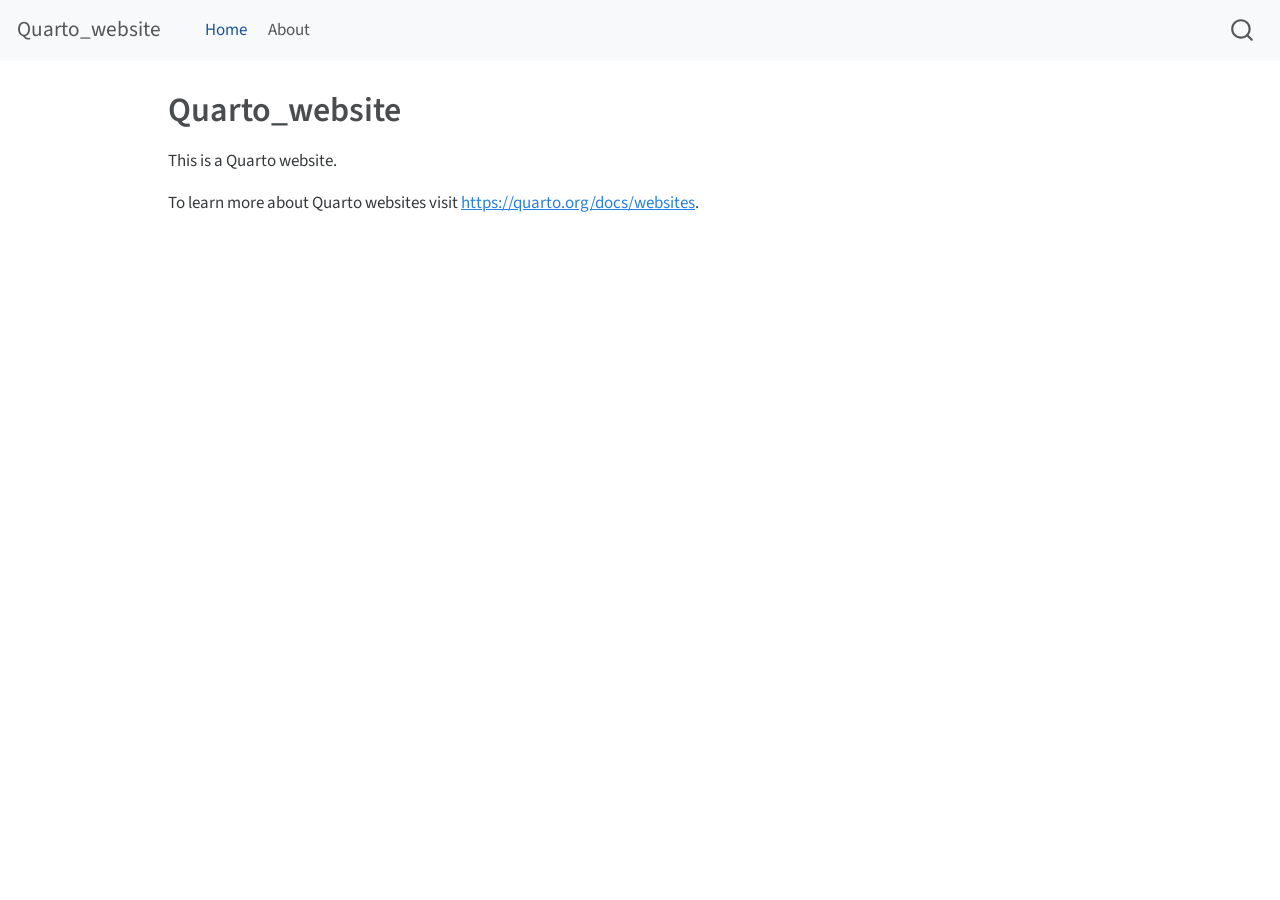
<file: _site/index.html>
<!DOCTYPE html>
<html xmlns="http://www.w3.org/1999/xhtml" lang="en" xml:lang="en"><head>

<meta charset="utf-8">
<meta name="generator" content="quarto-1.3.450">

<meta name="viewport" content="width=device-width, initial-scale=1.0, user-scalable=yes">


<title>Quarto_website</title>
<style>
code{white-space: pre-wrap;}
span.smallcaps{font-variant: small-caps;}
div.columns{display: flex; gap: min(4vw, 1.5em);}
div.column{flex: auto; overflow-x: auto;}
div.hanging-indent{margin-left: 1.5em; text-indent: -1.5em;}
ul.task-list{list-style: none;}
ul.task-list li input[type="checkbox"] {
  width: 0.8em;
  margin: 0 0.8em 0.2em -1em; /* quarto-specific, see https://github.com/quarto-dev/quarto-cli/issues/4556 */ 
  vertical-align: middle;
}
</style>


<script src="site_libs/quarto-nav/quarto-nav.js"></script>
<script src="site_libs/quarto-nav/headroom.min.js"></script>
<script src="site_libs/clipboard/clipboard.min.js"></script>
<script src="site_libs/quarto-search/autocomplete.umd.js"></script>
<script src="site_libs/quarto-search/fuse.min.js"></script>
<script src="site_libs/quarto-search/quarto-search.js"></script>
<meta name="quarto:offset" content="./">
<script src="site_libs/quarto-html/quarto.js"></script>
<script src="site_libs/quarto-html/popper.min.js"></script>
<script src="site_libs/quarto-html/tippy.umd.min.js"></script>
<script src="site_libs/quarto-html/anchor.min.js"></script>
<link href="site_libs/quarto-html/tippy.css" rel="stylesheet">
<link href="site_libs/quarto-html/quarto-syntax-highlighting.css" rel="stylesheet" id="quarto-text-highlighting-styles">
<script src="site_libs/bootstrap/bootstrap.min.js"></script>
<link href="site_libs/bootstrap/bootstrap-icons.css" rel="stylesheet">
<link href="site_libs/bootstrap/bootstrap.min.css" rel="stylesheet" id="quarto-bootstrap" data-mode="light">
<script id="quarto-search-options" type="application/json">{
  "location": "navbar",
  "copy-button": false,
  "collapse-after": 3,
  "panel-placement": "end",
  "type": "overlay",
  "limit": 20,
  "language": {
    "search-no-results-text": "No results",
    "search-matching-documents-text": "matching documents",
    "search-copy-link-title": "Copy link to search",
    "search-hide-matches-text": "Hide additional matches",
    "search-more-match-text": "more match in this document",
    "search-more-matches-text": "more matches in this document",
    "search-clear-button-title": "Clear",
    "search-detached-cancel-button-title": "Cancel",
    "search-submit-button-title": "Submit",
    "search-label": "Search"
  }
}</script>


<link rel="stylesheet" href="styles.css">
</head>

<body class="nav-fixed">

<div id="quarto-search-results"></div>
  <header id="quarto-header" class="headroom fixed-top">
    <nav class="navbar navbar-expand-lg navbar-dark ">
      <div class="navbar-container container-fluid">
      <div class="navbar-brand-container">
    <a class="navbar-brand" href="./index.html">
    <span class="navbar-title">Quarto_website</span>
    </a>
  </div>
            <div id="quarto-search" class="" title="Search"></div>
          <button class="navbar-toggler" type="button" data-bs-toggle="collapse" data-bs-target="#navbarCollapse" aria-controls="navbarCollapse" aria-expanded="false" aria-label="Toggle navigation" onclick="if (window.quartoToggleHeadroom) { window.quartoToggleHeadroom(); }">
  <span class="navbar-toggler-icon"></span>
</button>
          <div class="collapse navbar-collapse" id="navbarCollapse">
            <ul class="navbar-nav navbar-nav-scroll me-auto">
  <li class="nav-item">
    <a class="nav-link active" href="./index.html" rel="" target="" aria-current="page">
 <span class="menu-text">Home</span></a>
  </li>  
  <li class="nav-item">
    <a class="nav-link" href="./about.html" rel="" target="">
 <span class="menu-text">About</span></a>
  </li>  
</ul>
            <div class="quarto-navbar-tools ms-auto">
</div>
          </div> <!-- /navcollapse -->
      </div> <!-- /container-fluid -->
    </nav>
</header>
<!-- content -->
<div id="quarto-content" class="quarto-container page-columns page-rows-contents page-layout-article page-navbar">
<!-- sidebar -->
<!-- margin-sidebar -->
    <div id="quarto-margin-sidebar" class="sidebar margin-sidebar">
        
    </div>
<!-- main -->
<main class="content" id="quarto-document-content">

<header id="title-block-header" class="quarto-title-block default">
<div class="quarto-title">
<h1 class="title">Quarto_website</h1>
</div>



<div class="quarto-title-meta">

    
  
    
  </div>
  

</header>

<p>This is a Quarto website.</p>
<p>To learn more about Quarto websites visit <a href="https://quarto.org/docs/websites" class="uri">https://quarto.org/docs/websites</a>.</p>



</main> <!-- /main -->
<script id="quarto-html-after-body" type="application/javascript">
window.document.addEventListener("DOMContentLoaded", function (event) {
  const toggleBodyColorMode = (bsSheetEl) => {
    const mode = bsSheetEl.getAttribute("data-mode");
    const bodyEl = window.document.querySelector("body");
    if (mode === "dark") {
      bodyEl.classList.add("quarto-dark");
      bodyEl.classList.remove("quarto-light");
    } else {
      bodyEl.classList.add("quarto-light");
      bodyEl.classList.remove("quarto-dark");
    }
  }
  const toggleBodyColorPrimary = () => {
    const bsSheetEl = window.document.querySelector("link#quarto-bootstrap");
    if (bsSheetEl) {
      toggleBodyColorMode(bsSheetEl);
    }
  }
  toggleBodyColorPrimary();  
  const icon = "";
  const anchorJS = new window.AnchorJS();
  anchorJS.options = {
    placement: 'right',
    icon: icon
  };
  anchorJS.add('.anchored');
  const isCodeAnnotation = (el) => {
    for (const clz of el.classList) {
      if (clz.startsWith('code-annotation-')) {                     
        return true;
      }
    }
    return false;
  }
  const clipboard = new window.ClipboardJS('.code-copy-button', {
    text: function(trigger) {
      const codeEl = trigger.previousElementSibling.cloneNode(true);
      for (const childEl of codeEl.children) {
        if (isCodeAnnotation(childEl)) {
          childEl.remove();
        }
      }
      return codeEl.innerText;
    }
  });
  clipboard.on('success', function(e) {
    // button target
    const button = e.trigger;
    // don't keep focus
    button.blur();
    // flash "checked"
    button.classList.add('code-copy-button-checked');
    var currentTitle = button.getAttribute("title");
    button.setAttribute("title", "Copied!");
    let tooltip;
    if (window.bootstrap) {
      button.setAttribute("data-bs-toggle", "tooltip");
      button.setAttribute("data-bs-placement", "left");
      button.setAttribute("data-bs-title", "Copied!");
      tooltip = new bootstrap.Tooltip(button, 
        { trigger: "manual", 
          customClass: "code-copy-button-tooltip",
          offset: [0, -8]});
      tooltip.show();    
    }
    setTimeout(function() {
      if (tooltip) {
        tooltip.hide();
        button.removeAttribute("data-bs-title");
        button.removeAttribute("data-bs-toggle");
        button.removeAttribute("data-bs-placement");
      }
      button.setAttribute("title", currentTitle);
      button.classList.remove('code-copy-button-checked');
    }, 1000);
    // clear code selection
    e.clearSelection();
  });
  function tippyHover(el, contentFn) {
    const config = {
      allowHTML: true,
      content: contentFn,
      maxWidth: 500,
      delay: 100,
      arrow: false,
      appendTo: function(el) {
          return el.parentElement;
      },
      interactive: true,
      interactiveBorder: 10,
      theme: 'quarto',
      placement: 'bottom-start'
    };
    window.tippy(el, config); 
  }
  const noterefs = window.document.querySelectorAll('a[role="doc-noteref"]');
  for (var i=0; i<noterefs.length; i++) {
    const ref = noterefs[i];
    tippyHover(ref, function() {
      // use id or data attribute instead here
      let href = ref.getAttribute('data-footnote-href') || ref.getAttribute('href');
      try { href = new URL(href).hash; } catch {}
      const id = href.replace(/^#\/?/, "");
      const note = window.document.getElementById(id);
      return note.innerHTML;
    });
  }
      let selectedAnnoteEl;
      const selectorForAnnotation = ( cell, annotation) => {
        let cellAttr = 'data-code-cell="' + cell + '"';
        let lineAttr = 'data-code-annotation="' +  annotation + '"';
        const selector = 'span[' + cellAttr + '][' + lineAttr + ']';
        return selector;
      }
      const selectCodeLines = (annoteEl) => {
        const doc = window.document;
        const targetCell = annoteEl.getAttribute("data-target-cell");
        const targetAnnotation = annoteEl.getAttribute("data-target-annotation");
        const annoteSpan = window.document.querySelector(selectorForAnnotation(targetCell, targetAnnotation));
        const lines = annoteSpan.getAttribute("data-code-lines").split(",");
        const lineIds = lines.map((line) => {
          return targetCell + "-" + line;
        })
        let top = null;
        let height = null;
        let parent = null;
        if (lineIds.length > 0) {
            //compute the position of the single el (top and bottom and make a div)
            const el = window.document.getElementById(lineIds[0]);
            top = el.offsetTop;
            height = el.offsetHeight;
            parent = el.parentElement.parentElement;
          if (lineIds.length > 1) {
            const lastEl = window.document.getElementById(lineIds[lineIds.length - 1]);
            const bottom = lastEl.offsetTop + lastEl.offsetHeight;
            height = bottom - top;
          }
          if (top !== null && height !== null && parent !== null) {
            // cook up a div (if necessary) and position it 
            let div = window.document.getElementById("code-annotation-line-highlight");
            if (div === null) {
              div = window.document.createElement("div");
              div.setAttribute("id", "code-annotation-line-highlight");
              div.style.position = 'absolute';
              parent.appendChild(div);
            }
            div.style.top = top - 2 + "px";
            div.style.height = height + 4 + "px";
            let gutterDiv = window.document.getElementById("code-annotation-line-highlight-gutter");
            if (gutterDiv === null) {
              gutterDiv = window.document.createElement("div");
              gutterDiv.setAttribute("id", "code-annotation-line-highlight-gutter");
              gutterDiv.style.position = 'absolute';
              const codeCell = window.document.getElementById(targetCell);
              const gutter = codeCell.querySelector('.code-annotation-gutter');
              gutter.appendChild(gutterDiv);
            }
            gutterDiv.style.top = top - 2 + "px";
            gutterDiv.style.height = height + 4 + "px";
          }
          selectedAnnoteEl = annoteEl;
        }
      };
      const unselectCodeLines = () => {
        const elementsIds = ["code-annotation-line-highlight", "code-annotation-line-highlight-gutter"];
        elementsIds.forEach((elId) => {
          const div = window.document.getElementById(elId);
          if (div) {
            div.remove();
          }
        });
        selectedAnnoteEl = undefined;
      };
      // Attach click handler to the DT
      const annoteDls = window.document.querySelectorAll('dt[data-target-cell]');
      for (const annoteDlNode of annoteDls) {
        annoteDlNode.addEventListener('click', (event) => {
          const clickedEl = event.target;
          if (clickedEl !== selectedAnnoteEl) {
            unselectCodeLines();
            const activeEl = window.document.querySelector('dt[data-target-cell].code-annotation-active');
            if (activeEl) {
              activeEl.classList.remove('code-annotation-active');
            }
            selectCodeLines(clickedEl);
            clickedEl.classList.add('code-annotation-active');
          } else {
            // Unselect the line
            unselectCodeLines();
            clickedEl.classList.remove('code-annotation-active');
          }
        });
      }
  const findCites = (el) => {
    const parentEl = el.parentElement;
    if (parentEl) {
      const cites = parentEl.dataset.cites;
      if (cites) {
        return {
          el,
          cites: cites.split(' ')
        };
      } else {
        return findCites(el.parentElement)
      }
    } else {
      return undefined;
    }
  };
  var bibliorefs = window.document.querySelectorAll('a[role="doc-biblioref"]');
  for (var i=0; i<bibliorefs.length; i++) {
    const ref = bibliorefs[i];
    const citeInfo = findCites(ref);
    if (citeInfo) {
      tippyHover(citeInfo.el, function() {
        var popup = window.document.createElement('div');
        citeInfo.cites.forEach(function(cite) {
          var citeDiv = window.document.createElement('div');
          citeDiv.classList.add('hanging-indent');
          citeDiv.classList.add('csl-entry');
          var biblioDiv = window.document.getElementById('ref-' + cite);
          if (biblioDiv) {
            citeDiv.innerHTML = biblioDiv.innerHTML;
          }
          popup.appendChild(citeDiv);
        });
        return popup.innerHTML;
      });
    }
  }
});
</script>
</div> <!-- /content -->



</body></html>
</file>
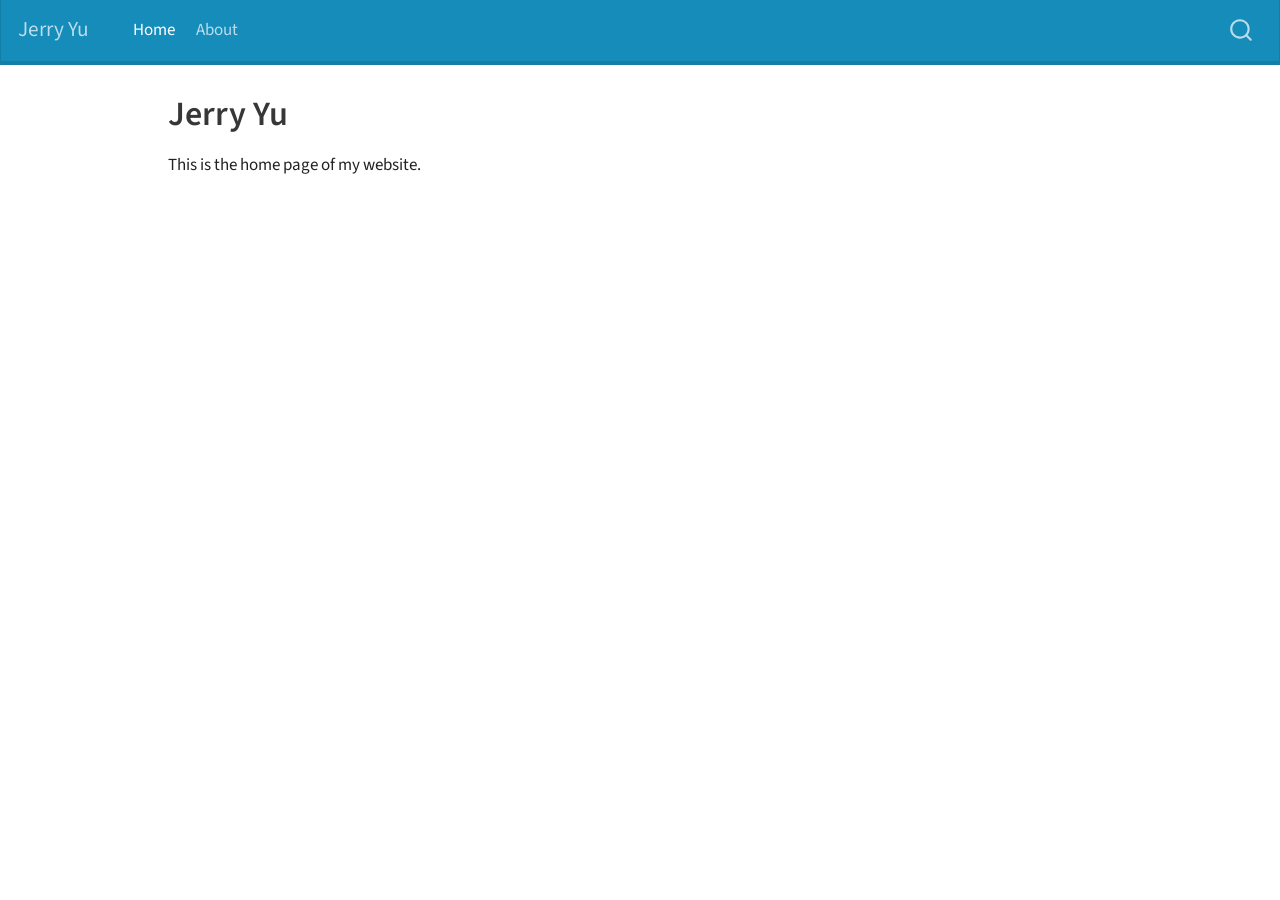
<file: docs/index.html>
<!DOCTYPE html>
<html xmlns="http://www.w3.org/1999/xhtml" lang="en" xml:lang="en"><head>

<meta charset="utf-8">
<meta name="generator" content="quarto-1.3.450">

<meta name="viewport" content="width=device-width, initial-scale=1.0, user-scalable=yes">


<title>Jerry Yu</title>
<style>
code{white-space: pre-wrap;}
span.smallcaps{font-variant: small-caps;}
div.columns{display: flex; gap: min(4vw, 1.5em);}
div.column{flex: auto; overflow-x: auto;}
div.hanging-indent{margin-left: 1.5em; text-indent: -1.5em;}
ul.task-list{list-style: none;}
ul.task-list li input[type="checkbox"] {
  width: 0.8em;
  margin: 0 0.8em 0.2em -1em; /* quarto-specific, see https://github.com/quarto-dev/quarto-cli/issues/4556 */ 
  vertical-align: middle;
}
</style>


<script src="site_libs/quarto-nav/quarto-nav.js"></script>
<script src="site_libs/quarto-nav/headroom.min.js"></script>
<script src="site_libs/clipboard/clipboard.min.js"></script>
<script src="site_libs/quarto-search/autocomplete.umd.js"></script>
<script src="site_libs/quarto-search/fuse.min.js"></script>
<script src="site_libs/quarto-search/quarto-search.js"></script>
<meta name="quarto:offset" content="./">
<script src="site_libs/quarto-html/quarto.js"></script>
<script src="site_libs/quarto-html/popper.min.js"></script>
<script src="site_libs/quarto-html/tippy.umd.min.js"></script>
<script src="site_libs/quarto-html/anchor.min.js"></script>
<link href="site_libs/quarto-html/tippy.css" rel="stylesheet">
<link href="site_libs/quarto-html/quarto-syntax-highlighting.css" rel="stylesheet" id="quarto-text-highlighting-styles">
<script src="site_libs/bootstrap/bootstrap.min.js"></script>
<link href="site_libs/bootstrap/bootstrap-icons.css" rel="stylesheet">
<link href="site_libs/bootstrap/bootstrap.min.css" rel="stylesheet" id="quarto-bootstrap" data-mode="light">
<script id="quarto-search-options" type="application/json">{
  "location": "navbar",
  "copy-button": false,
  "collapse-after": 3,
  "panel-placement": "end",
  "type": "overlay",
  "limit": 20,
  "language": {
    "search-no-results-text": "No results",
    "search-matching-documents-text": "matching documents",
    "search-copy-link-title": "Copy link to search",
    "search-hide-matches-text": "Hide additional matches",
    "search-more-match-text": "more match in this document",
    "search-more-matches-text": "more matches in this document",
    "search-clear-button-title": "Clear",
    "search-detached-cancel-button-title": "Cancel",
    "search-submit-button-title": "Submit",
    "search-label": "Search"
  }
}</script>


<link rel="stylesheet" href="styles.css">
</head>

<body class="nav-fixed">

<div id="quarto-search-results"></div>
  <header id="quarto-header" class="headroom fixed-top">
    <nav class="navbar navbar-expand-lg navbar-dark ">
      <div class="navbar-container container-fluid">
      <div class="navbar-brand-container">
    <a class="navbar-brand" href="./index.html">
    <span class="navbar-title">Jerry Yu</span>
    </a>
  </div>
            <div id="quarto-search" class="" title="Search"></div>
          <button class="navbar-toggler" type="button" data-bs-toggle="collapse" data-bs-target="#navbarCollapse" aria-controls="navbarCollapse" aria-expanded="false" aria-label="Toggle navigation" onclick="if (window.quartoToggleHeadroom) { window.quartoToggleHeadroom(); }">
  <span class="navbar-toggler-icon"></span>
</button>
          <div class="collapse navbar-collapse" id="navbarCollapse">
            <ul class="navbar-nav navbar-nav-scroll me-auto">
  <li class="nav-item">
    <a class="nav-link active" href="./index.html" rel="" target="" aria-current="page">
 <span class="menu-text">Home</span></a>
  </li>  
  <li class="nav-item">
    <a class="nav-link" href="./about.html" rel="" target="">
 <span class="menu-text">About</span></a>
  </li>  
</ul>
            <div class="quarto-navbar-tools ms-auto">
</div>
          </div> <!-- /navcollapse -->
      </div> <!-- /container-fluid -->
    </nav>
</header>
<!-- content -->
<div id="quarto-content" class="quarto-container page-columns page-rows-contents page-layout-article page-navbar">
<!-- sidebar -->
<!-- margin-sidebar -->
    <div id="quarto-margin-sidebar" class="sidebar margin-sidebar">
        
    </div>
<!-- main -->
<main class="content" id="quarto-document-content">

<header id="title-block-header" class="quarto-title-block default">
<div class="quarto-title">
<h1 class="title">Jerry Yu</h1>
</div>



<div class="quarto-title-meta">

    
  
    
  </div>
  

</header>

<p>This is the home page of my website.</p>



</main> <!-- /main -->
<script id="quarto-html-after-body" type="application/javascript">
window.document.addEventListener("DOMContentLoaded", function (event) {
  const toggleBodyColorMode = (bsSheetEl) => {
    const mode = bsSheetEl.getAttribute("data-mode");
    const bodyEl = window.document.querySelector("body");
    if (mode === "dark") {
      bodyEl.classList.add("quarto-dark");
      bodyEl.classList.remove("quarto-light");
    } else {
      bodyEl.classList.add("quarto-light");
      bodyEl.classList.remove("quarto-dark");
    }
  }
  const toggleBodyColorPrimary = () => {
    const bsSheetEl = window.document.querySelector("link#quarto-bootstrap");
    if (bsSheetEl) {
      toggleBodyColorMode(bsSheetEl);
    }
  }
  toggleBodyColorPrimary();  
  const icon = "";
  const anchorJS = new window.AnchorJS();
  anchorJS.options = {
    placement: 'right',
    icon: icon
  };
  anchorJS.add('.anchored');
  const isCodeAnnotation = (el) => {
    for (const clz of el.classList) {
      if (clz.startsWith('code-annotation-')) {                     
        return true;
      }
    }
    return false;
  }
  const clipboard = new window.ClipboardJS('.code-copy-button', {
    text: function(trigger) {
      const codeEl = trigger.previousElementSibling.cloneNode(true);
      for (const childEl of codeEl.children) {
        if (isCodeAnnotation(childEl)) {
          childEl.remove();
        }
      }
      return codeEl.innerText;
    }
  });
  clipboard.on('success', function(e) {
    // button target
    const button = e.trigger;
    // don't keep focus
    button.blur();
    // flash "checked"
    button.classList.add('code-copy-button-checked');
    var currentTitle = button.getAttribute("title");
    button.setAttribute("title", "Copied!");
    let tooltip;
    if (window.bootstrap) {
      button.setAttribute("data-bs-toggle", "tooltip");
      button.setAttribute("data-bs-placement", "left");
      button.setAttribute("data-bs-title", "Copied!");
      tooltip = new bootstrap.Tooltip(button, 
        { trigger: "manual", 
          customClass: "code-copy-button-tooltip",
          offset: [0, -8]});
      tooltip.show();    
    }
    setTimeout(function() {
      if (tooltip) {
        tooltip.hide();
        button.removeAttribute("data-bs-title");
        button.removeAttribute("data-bs-toggle");
        button.removeAttribute("data-bs-placement");
      }
      button.setAttribute("title", currentTitle);
      button.classList.remove('code-copy-button-checked');
    }, 1000);
    // clear code selection
    e.clearSelection();
  });
  function tippyHover(el, contentFn) {
    const config = {
      allowHTML: true,
      content: contentFn,
      maxWidth: 500,
      delay: 100,
      arrow: false,
      appendTo: function(el) {
          return el.parentElement;
      },
      interactive: true,
      interactiveBorder: 10,
      theme: 'quarto',
      placement: 'bottom-start'
    };
    window.tippy(el, config); 
  }
  const noterefs = window.document.querySelectorAll('a[role="doc-noteref"]');
  for (var i=0; i<noterefs.length; i++) {
    const ref = noterefs[i];
    tippyHover(ref, function() {
      // use id or data attribute instead here
      let href = ref.getAttribute('data-footnote-href') || ref.getAttribute('href');
      try { href = new URL(href).hash; } catch {}
      const id = href.replace(/^#\/?/, "");
      const note = window.document.getElementById(id);
      return note.innerHTML;
    });
  }
      let selectedAnnoteEl;
      const selectorForAnnotation = ( cell, annotation) => {
        let cellAttr = 'data-code-cell="' + cell + '"';
        let lineAttr = 'data-code-annotation="' +  annotation + '"';
        const selector = 'span[' + cellAttr + '][' + lineAttr + ']';
        return selector;
      }
      const selectCodeLines = (annoteEl) => {
        const doc = window.document;
        const targetCell = annoteEl.getAttribute("data-target-cell");
        const targetAnnotation = annoteEl.getAttribute("data-target-annotation");
        const annoteSpan = window.document.querySelector(selectorForAnnotation(targetCell, targetAnnotation));
        const lines = annoteSpan.getAttribute("data-code-lines").split(",");
        const lineIds = lines.map((line) => {
          return targetCell + "-" + line;
        })
        let top = null;
        let height = null;
        let parent = null;
        if (lineIds.length > 0) {
            //compute the position of the single el (top and bottom and make a div)
            const el = window.document.getElementById(lineIds[0]);
            top = el.offsetTop;
            height = el.offsetHeight;
            parent = el.parentElement.parentElement;
          if (lineIds.length > 1) {
            const lastEl = window.document.getElementById(lineIds[lineIds.length - 1]);
            const bottom = lastEl.offsetTop + lastEl.offsetHeight;
            height = bottom - top;
          }
          if (top !== null && height !== null && parent !== null) {
            // cook up a div (if necessary) and position it 
            let div = window.document.getElementById("code-annotation-line-highlight");
            if (div === null) {
              div = window.document.createElement("div");
              div.setAttribute("id", "code-annotation-line-highlight");
              div.style.position = 'absolute';
              parent.appendChild(div);
            }
            div.style.top = top - 2 + "px";
            div.style.height = height + 4 + "px";
            let gutterDiv = window.document.getElementById("code-annotation-line-highlight-gutter");
            if (gutterDiv === null) {
              gutterDiv = window.document.createElement("div");
              gutterDiv.setAttribute("id", "code-annotation-line-highlight-gutter");
              gutterDiv.style.position = 'absolute';
              const codeCell = window.document.getElementById(targetCell);
              const gutter = codeCell.querySelector('.code-annotation-gutter');
              gutter.appendChild(gutterDiv);
            }
            gutterDiv.style.top = top - 2 + "px";
            gutterDiv.style.height = height + 4 + "px";
          }
          selectedAnnoteEl = annoteEl;
        }
      };
      const unselectCodeLines = () => {
        const elementsIds = ["code-annotation-line-highlight", "code-annotation-line-highlight-gutter"];
        elementsIds.forEach((elId) => {
          const div = window.document.getElementById(elId);
          if (div) {
            div.remove();
          }
        });
        selectedAnnoteEl = undefined;
      };
      // Attach click handler to the DT
      const annoteDls = window.document.querySelectorAll('dt[data-target-cell]');
      for (const annoteDlNode of annoteDls) {
        annoteDlNode.addEventListener('click', (event) => {
          const clickedEl = event.target;
          if (clickedEl !== selectedAnnoteEl) {
            unselectCodeLines();
            const activeEl = window.document.querySelector('dt[data-target-cell].code-annotation-active');
            if (activeEl) {
              activeEl.classList.remove('code-annotation-active');
            }
            selectCodeLines(clickedEl);
            clickedEl.classList.add('code-annotation-active');
          } else {
            // Unselect the line
            unselectCodeLines();
            clickedEl.classList.remove('code-annotation-active');
          }
        });
      }
  const findCites = (el) => {
    const parentEl = el.parentElement;
    if (parentEl) {
      const cites = parentEl.dataset.cites;
      if (cites) {
        return {
          el,
          cites: cites.split(' ')
        };
      } else {
        return findCites(el.parentElement)
      }
    } else {
      return undefined;
    }
  };
  var bibliorefs = window.document.querySelectorAll('a[role="doc-biblioref"]');
  for (var i=0; i<bibliorefs.length; i++) {
    const ref = bibliorefs[i];
    const citeInfo = findCites(ref);
    if (citeInfo) {
      tippyHover(citeInfo.el, function() {
        var popup = window.document.createElement('div');
        citeInfo.cites.forEach(function(cite) {
          var citeDiv = window.document.createElement('div');
          citeDiv.classList.add('hanging-indent');
          citeDiv.classList.add('csl-entry');
          var biblioDiv = window.document.getElementById('ref-' + cite);
          if (biblioDiv) {
            citeDiv.innerHTML = biblioDiv.innerHTML;
          }
          popup.appendChild(citeDiv);
        });
        return popup.innerHTML;
      });
    }
  }
});
</script>
</div> <!-- /content -->



</body></html>
</file>
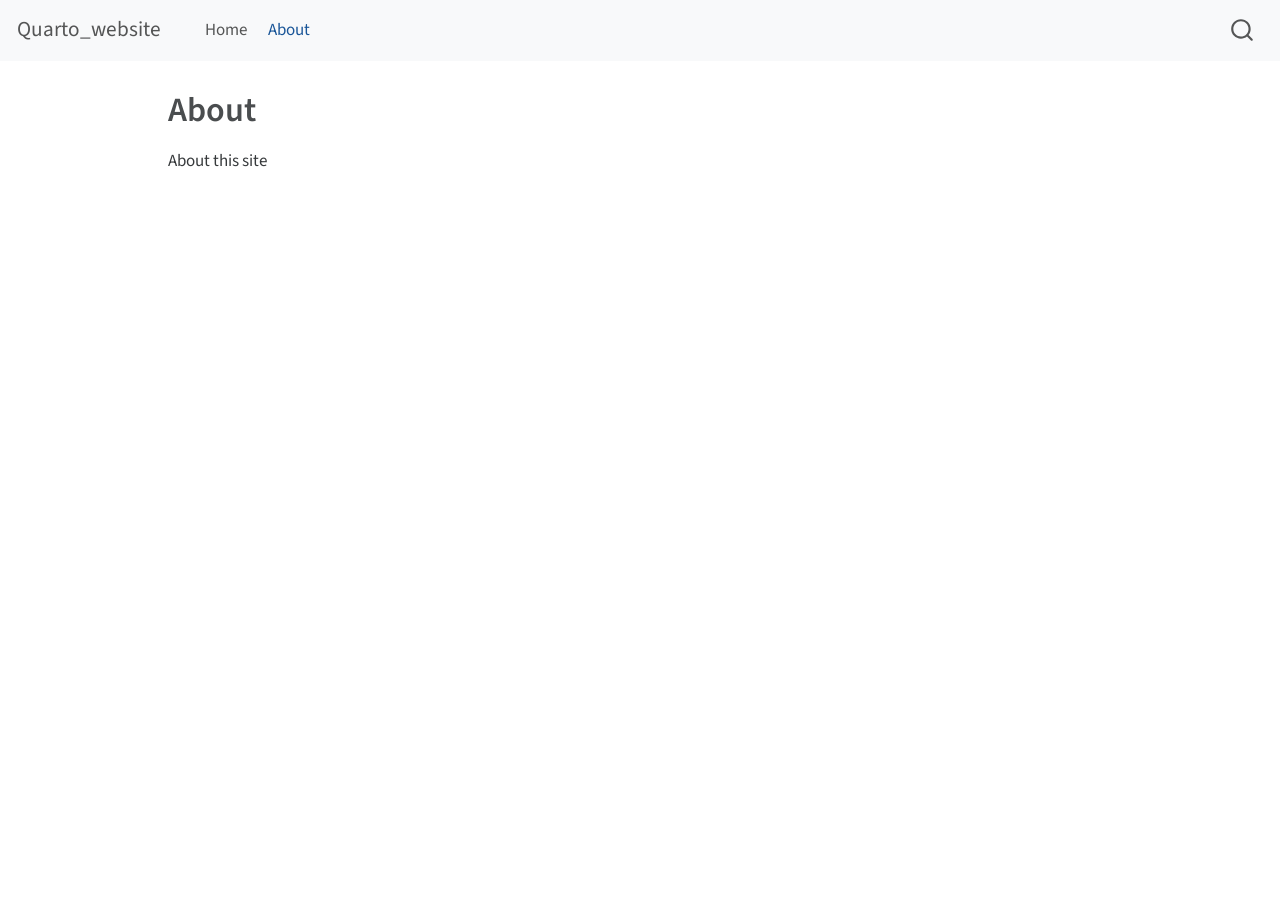
<file: _site/about.html>
<!DOCTYPE html>
<html xmlns="http://www.w3.org/1999/xhtml" lang="en" xml:lang="en"><head>

<meta charset="utf-8">
<meta name="generator" content="quarto-1.3.450">

<meta name="viewport" content="width=device-width, initial-scale=1.0, user-scalable=yes">


<title>Quarto_website - About</title>
<style>
code{white-space: pre-wrap;}
span.smallcaps{font-variant: small-caps;}
div.columns{display: flex; gap: min(4vw, 1.5em);}
div.column{flex: auto; overflow-x: auto;}
div.hanging-indent{margin-left: 1.5em; text-indent: -1.5em;}
ul.task-list{list-style: none;}
ul.task-list li input[type="checkbox"] {
  width: 0.8em;
  margin: 0 0.8em 0.2em -1em; /* quarto-specific, see https://github.com/quarto-dev/quarto-cli/issues/4556 */ 
  vertical-align: middle;
}
</style>


<script src="site_libs/quarto-nav/quarto-nav.js"></script>
<script src="site_libs/quarto-nav/headroom.min.js"></script>
<script src="site_libs/clipboard/clipboard.min.js"></script>
<script src="site_libs/quarto-search/autocomplete.umd.js"></script>
<script src="site_libs/quarto-search/fuse.min.js"></script>
<script src="site_libs/quarto-search/quarto-search.js"></script>
<meta name="quarto:offset" content="./">
<script src="site_libs/quarto-html/quarto.js"></script>
<script src="site_libs/quarto-html/popper.min.js"></script>
<script src="site_libs/quarto-html/tippy.umd.min.js"></script>
<script src="site_libs/quarto-html/anchor.min.js"></script>
<link href="site_libs/quarto-html/tippy.css" rel="stylesheet">
<link href="site_libs/quarto-html/quarto-syntax-highlighting.css" rel="stylesheet" id="quarto-text-highlighting-styles">
<script src="site_libs/bootstrap/bootstrap.min.js"></script>
<link href="site_libs/bootstrap/bootstrap-icons.css" rel="stylesheet">
<link href="site_libs/bootstrap/bootstrap.min.css" rel="stylesheet" id="quarto-bootstrap" data-mode="light">
<script id="quarto-search-options" type="application/json">{
  "location": "navbar",
  "copy-button": false,
  "collapse-after": 3,
  "panel-placement": "end",
  "type": "overlay",
  "limit": 20,
  "language": {
    "search-no-results-text": "No results",
    "search-matching-documents-text": "matching documents",
    "search-copy-link-title": "Copy link to search",
    "search-hide-matches-text": "Hide additional matches",
    "search-more-match-text": "more match in this document",
    "search-more-matches-text": "more matches in this document",
    "search-clear-button-title": "Clear",
    "search-detached-cancel-button-title": "Cancel",
    "search-submit-button-title": "Submit",
    "search-label": "Search"
  }
}</script>


<link rel="stylesheet" href="styles.css">
</head>

<body class="nav-fixed">

<div id="quarto-search-results"></div>
  <header id="quarto-header" class="headroom fixed-top">
    <nav class="navbar navbar-expand-lg navbar-dark ">
      <div class="navbar-container container-fluid">
      <div class="navbar-brand-container">
    <a class="navbar-brand" href="./index.html">
    <span class="navbar-title">Quarto_website</span>
    </a>
  </div>
            <div id="quarto-search" class="" title="Search"></div>
          <button class="navbar-toggler" type="button" data-bs-toggle="collapse" data-bs-target="#navbarCollapse" aria-controls="navbarCollapse" aria-expanded="false" aria-label="Toggle navigation" onclick="if (window.quartoToggleHeadroom) { window.quartoToggleHeadroom(); }">
  <span class="navbar-toggler-icon"></span>
</button>
          <div class="collapse navbar-collapse" id="navbarCollapse">
            <ul class="navbar-nav navbar-nav-scroll me-auto">
  <li class="nav-item">
    <a class="nav-link" href="./index.html" rel="" target="">
 <span class="menu-text">Home</span></a>
  </li>  
  <li class="nav-item">
    <a class="nav-link active" href="./about.html" rel="" target="" aria-current="page">
 <span class="menu-text">About</span></a>
  </li>  
</ul>
            <div class="quarto-navbar-tools ms-auto">
</div>
          </div> <!-- /navcollapse -->
      </div> <!-- /container-fluid -->
    </nav>
</header>
<!-- content -->
<div id="quarto-content" class="quarto-container page-columns page-rows-contents page-layout-article page-navbar">
<!-- sidebar -->
<!-- margin-sidebar -->
    <div id="quarto-margin-sidebar" class="sidebar margin-sidebar">
        
    </div>
<!-- main -->
<main class="content" id="quarto-document-content">

<header id="title-block-header" class="quarto-title-block default">
<div class="quarto-title">
<h1 class="title">About</h1>
</div>



<div class="quarto-title-meta">

    
  
    
  </div>
  

</header>

<p>About this site</p>



</main> <!-- /main -->
<script id="quarto-html-after-body" type="application/javascript">
window.document.addEventListener("DOMContentLoaded", function (event) {
  const toggleBodyColorMode = (bsSheetEl) => {
    const mode = bsSheetEl.getAttribute("data-mode");
    const bodyEl = window.document.querySelector("body");
    if (mode === "dark") {
      bodyEl.classList.add("quarto-dark");
      bodyEl.classList.remove("quarto-light");
    } else {
      bodyEl.classList.add("quarto-light");
      bodyEl.classList.remove("quarto-dark");
    }
  }
  const toggleBodyColorPrimary = () => {
    const bsSheetEl = window.document.querySelector("link#quarto-bootstrap");
    if (bsSheetEl) {
      toggleBodyColorMode(bsSheetEl);
    }
  }
  toggleBodyColorPrimary();  
  const icon = "";
  const anchorJS = new window.AnchorJS();
  anchorJS.options = {
    placement: 'right',
    icon: icon
  };
  anchorJS.add('.anchored');
  const isCodeAnnotation = (el) => {
    for (const clz of el.classList) {
      if (clz.startsWith('code-annotation-')) {                     
        return true;
      }
    }
    return false;
  }
  const clipboard = new window.ClipboardJS('.code-copy-button', {
    text: function(trigger) {
      const codeEl = trigger.previousElementSibling.cloneNode(true);
      for (const childEl of codeEl.children) {
        if (isCodeAnnotation(childEl)) {
          childEl.remove();
        }
      }
      return codeEl.innerText;
    }
  });
  clipboard.on('success', function(e) {
    // button target
    const button = e.trigger;
    // don't keep focus
    button.blur();
    // flash "checked"
    button.classList.add('code-copy-button-checked');
    var currentTitle = button.getAttribute("title");
    button.setAttribute("title", "Copied!");
    let tooltip;
    if (window.bootstrap) {
      button.setAttribute("data-bs-toggle", "tooltip");
      button.setAttribute("data-bs-placement", "left");
      button.setAttribute("data-bs-title", "Copied!");
      tooltip = new bootstrap.Tooltip(button, 
        { trigger: "manual", 
          customClass: "code-copy-button-tooltip",
          offset: [0, -8]});
      tooltip.show();    
    }
    setTimeout(function() {
      if (tooltip) {
        tooltip.hide();
        button.removeAttribute("data-bs-title");
        button.removeAttribute("data-bs-toggle");
        button.removeAttribute("data-bs-placement");
      }
      button.setAttribute("title", currentTitle);
      button.classList.remove('code-copy-button-checked');
    }, 1000);
    // clear code selection
    e.clearSelection();
  });
  function tippyHover(el, contentFn) {
    const config = {
      allowHTML: true,
      content: contentFn,
      maxWidth: 500,
      delay: 100,
      arrow: false,
      appendTo: function(el) {
          return el.parentElement;
      },
      interactive: true,
      interactiveBorder: 10,
      theme: 'quarto',
      placement: 'bottom-start'
    };
    window.tippy(el, config); 
  }
  const noterefs = window.document.querySelectorAll('a[role="doc-noteref"]');
  for (var i=0; i<noterefs.length; i++) {
    const ref = noterefs[i];
    tippyHover(ref, function() {
      // use id or data attribute instead here
      let href = ref.getAttribute('data-footnote-href') || ref.getAttribute('href');
      try { href = new URL(href).hash; } catch {}
      const id = href.replace(/^#\/?/, "");
      const note = window.document.getElementById(id);
      return note.innerHTML;
    });
  }
      let selectedAnnoteEl;
      const selectorForAnnotation = ( cell, annotation) => {
        let cellAttr = 'data-code-cell="' + cell + '"';
        let lineAttr = 'data-code-annotation="' +  annotation + '"';
        const selector = 'span[' + cellAttr + '][' + lineAttr + ']';
        return selector;
      }
      const selectCodeLines = (annoteEl) => {
        const doc = window.document;
        const targetCell = annoteEl.getAttribute("data-target-cell");
        const targetAnnotation = annoteEl.getAttribute("data-target-annotation");
        const annoteSpan = window.document.querySelector(selectorForAnnotation(targetCell, targetAnnotation));
        const lines = annoteSpan.getAttribute("data-code-lines").split(",");
        const lineIds = lines.map((line) => {
          return targetCell + "-" + line;
        })
        let top = null;
        let height = null;
        let parent = null;
        if (lineIds.length > 0) {
            //compute the position of the single el (top and bottom and make a div)
            const el = window.document.getElementById(lineIds[0]);
            top = el.offsetTop;
            height = el.offsetHeight;
            parent = el.parentElement.parentElement;
          if (lineIds.length > 1) {
            const lastEl = window.document.getElementById(lineIds[lineIds.length - 1]);
            const bottom = lastEl.offsetTop + lastEl.offsetHeight;
            height = bottom - top;
          }
          if (top !== null && height !== null && parent !== null) {
            // cook up a div (if necessary) and position it 
            let div = window.document.getElementById("code-annotation-line-highlight");
            if (div === null) {
              div = window.document.createElement("div");
              div.setAttribute("id", "code-annotation-line-highlight");
              div.style.position = 'absolute';
              parent.appendChild(div);
            }
            div.style.top = top - 2 + "px";
            div.style.height = height + 4 + "px";
            let gutterDiv = window.document.getElementById("code-annotation-line-highlight-gutter");
            if (gutterDiv === null) {
              gutterDiv = window.document.createElement("div");
              gutterDiv.setAttribute("id", "code-annotation-line-highlight-gutter");
              gutterDiv.style.position = 'absolute';
              const codeCell = window.document.getElementById(targetCell);
              const gutter = codeCell.querySelector('.code-annotation-gutter');
              gutter.appendChild(gutterDiv);
            }
            gutterDiv.style.top = top - 2 + "px";
            gutterDiv.style.height = height + 4 + "px";
          }
          selectedAnnoteEl = annoteEl;
        }
      };
      const unselectCodeLines = () => {
        const elementsIds = ["code-annotation-line-highlight", "code-annotation-line-highlight-gutter"];
        elementsIds.forEach((elId) => {
          const div = window.document.getElementById(elId);
          if (div) {
            div.remove();
          }
        });
        selectedAnnoteEl = undefined;
      };
      // Attach click handler to the DT
      const annoteDls = window.document.querySelectorAll('dt[data-target-cell]');
      for (const annoteDlNode of annoteDls) {
        annoteDlNode.addEventListener('click', (event) => {
          const clickedEl = event.target;
          if (clickedEl !== selectedAnnoteEl) {
            unselectCodeLines();
            const activeEl = window.document.querySelector('dt[data-target-cell].code-annotation-active');
            if (activeEl) {
              activeEl.classList.remove('code-annotation-active');
            }
            selectCodeLines(clickedEl);
            clickedEl.classList.add('code-annotation-active');
          } else {
            // Unselect the line
            unselectCodeLines();
            clickedEl.classList.remove('code-annotation-active');
          }
        });
      }
  const findCites = (el) => {
    const parentEl = el.parentElement;
    if (parentEl) {
      const cites = parentEl.dataset.cites;
      if (cites) {
        return {
          el,
          cites: cites.split(' ')
        };
      } else {
        return findCites(el.parentElement)
      }
    } else {
      return undefined;
    }
  };
  var bibliorefs = window.document.querySelectorAll('a[role="doc-biblioref"]');
  for (var i=0; i<bibliorefs.length; i++) {
    const ref = bibliorefs[i];
    const citeInfo = findCites(ref);
    if (citeInfo) {
      tippyHover(citeInfo.el, function() {
        var popup = window.document.createElement('div');
        citeInfo.cites.forEach(function(cite) {
          var citeDiv = window.document.createElement('div');
          citeDiv.classList.add('hanging-indent');
          citeDiv.classList.add('csl-entry');
          var biblioDiv = window.document.getElementById('ref-' + cite);
          if (biblioDiv) {
            citeDiv.innerHTML = biblioDiv.innerHTML;
          }
          popup.appendChild(citeDiv);
        });
        return popup.innerHTML;
      });
    }
  }
});
</script>
</div> <!-- /content -->



</body></html>
</file>
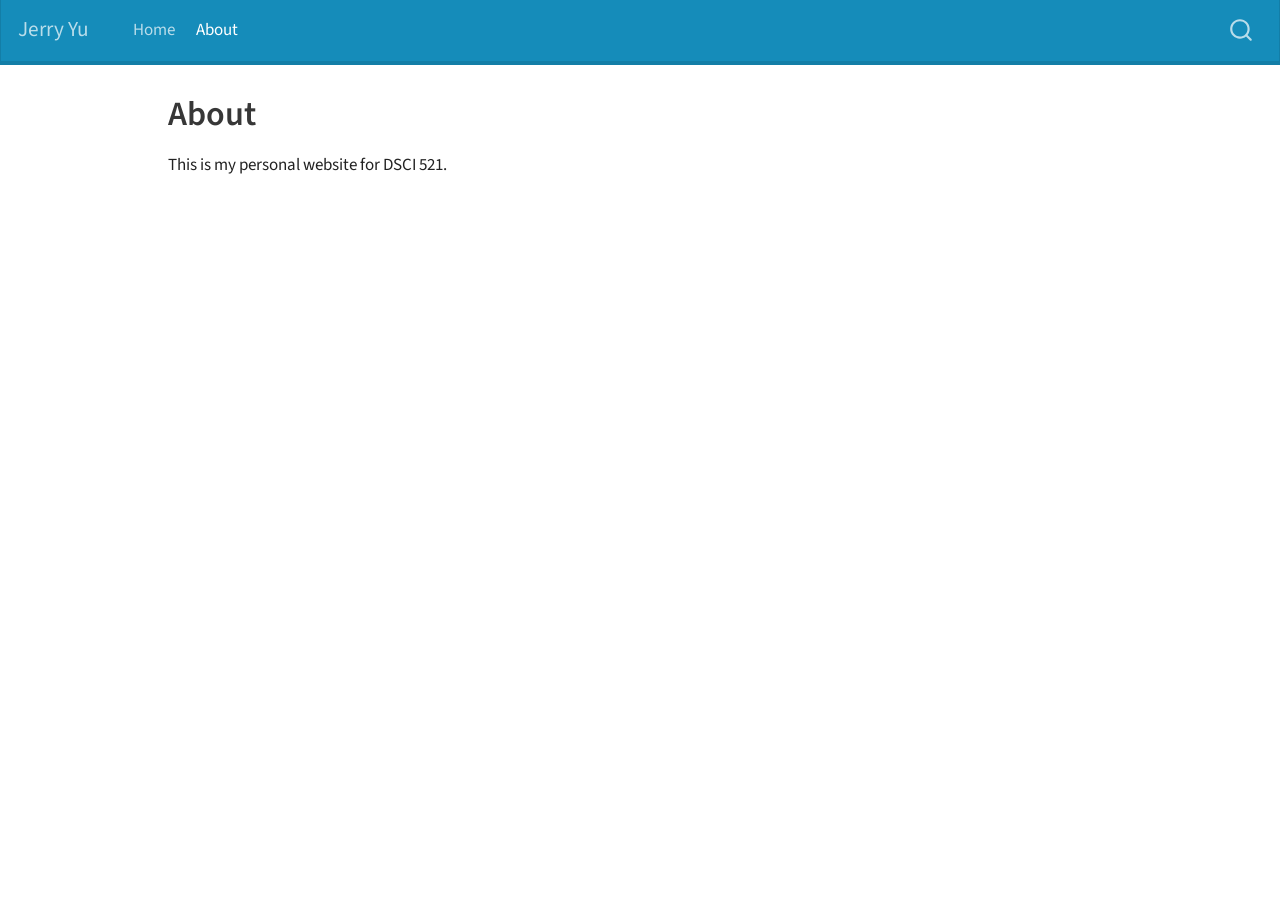
<file: docs/about.html>
<!DOCTYPE html>
<html xmlns="http://www.w3.org/1999/xhtml" lang="en" xml:lang="en"><head>

<meta charset="utf-8">
<meta name="generator" content="quarto-1.3.450">

<meta name="viewport" content="width=device-width, initial-scale=1.0, user-scalable=yes">


<title>Jerry Yu - About</title>
<style>
code{white-space: pre-wrap;}
span.smallcaps{font-variant: small-caps;}
div.columns{display: flex; gap: min(4vw, 1.5em);}
div.column{flex: auto; overflow-x: auto;}
div.hanging-indent{margin-left: 1.5em; text-indent: -1.5em;}
ul.task-list{list-style: none;}
ul.task-list li input[type="checkbox"] {
  width: 0.8em;
  margin: 0 0.8em 0.2em -1em; /* quarto-specific, see https://github.com/quarto-dev/quarto-cli/issues/4556 */ 
  vertical-align: middle;
}
</style>


<script src="site_libs/quarto-nav/quarto-nav.js"></script>
<script src="site_libs/quarto-nav/headroom.min.js"></script>
<script src="site_libs/clipboard/clipboard.min.js"></script>
<script src="site_libs/quarto-search/autocomplete.umd.js"></script>
<script src="site_libs/quarto-search/fuse.min.js"></script>
<script src="site_libs/quarto-search/quarto-search.js"></script>
<meta name="quarto:offset" content="./">
<script src="site_libs/quarto-html/quarto.js"></script>
<script src="site_libs/quarto-html/popper.min.js"></script>
<script src="site_libs/quarto-html/tippy.umd.min.js"></script>
<script src="site_libs/quarto-html/anchor.min.js"></script>
<link href="site_libs/quarto-html/tippy.css" rel="stylesheet">
<link href="site_libs/quarto-html/quarto-syntax-highlighting.css" rel="stylesheet" id="quarto-text-highlighting-styles">
<script src="site_libs/bootstrap/bootstrap.min.js"></script>
<link href="site_libs/bootstrap/bootstrap-icons.css" rel="stylesheet">
<link href="site_libs/bootstrap/bootstrap.min.css" rel="stylesheet" id="quarto-bootstrap" data-mode="light">
<script id="quarto-search-options" type="application/json">{
  "location": "navbar",
  "copy-button": false,
  "collapse-after": 3,
  "panel-placement": "end",
  "type": "overlay",
  "limit": 20,
  "language": {
    "search-no-results-text": "No results",
    "search-matching-documents-text": "matching documents",
    "search-copy-link-title": "Copy link to search",
    "search-hide-matches-text": "Hide additional matches",
    "search-more-match-text": "more match in this document",
    "search-more-matches-text": "more matches in this document",
    "search-clear-button-title": "Clear",
    "search-detached-cancel-button-title": "Cancel",
    "search-submit-button-title": "Submit",
    "search-label": "Search"
  }
}</script>


<link rel="stylesheet" href="styles.css">
</head>

<body class="nav-fixed">

<div id="quarto-search-results"></div>
  <header id="quarto-header" class="headroom fixed-top">
    <nav class="navbar navbar-expand-lg navbar-dark ">
      <div class="navbar-container container-fluid">
      <div class="navbar-brand-container">
    <a class="navbar-brand" href="./index.html">
    <span class="navbar-title">Jerry Yu</span>
    </a>
  </div>
            <div id="quarto-search" class="" title="Search"></div>
          <button class="navbar-toggler" type="button" data-bs-toggle="collapse" data-bs-target="#navbarCollapse" aria-controls="navbarCollapse" aria-expanded="false" aria-label="Toggle navigation" onclick="if (window.quartoToggleHeadroom) { window.quartoToggleHeadroom(); }">
  <span class="navbar-toggler-icon"></span>
</button>
          <div class="collapse navbar-collapse" id="navbarCollapse">
            <ul class="navbar-nav navbar-nav-scroll me-auto">
  <li class="nav-item">
    <a class="nav-link" href="./index.html" rel="" target="">
 <span class="menu-text">Home</span></a>
  </li>  
  <li class="nav-item">
    <a class="nav-link active" href="./about.html" rel="" target="" aria-current="page">
 <span class="menu-text">About</span></a>
  </li>  
</ul>
            <div class="quarto-navbar-tools ms-auto">
</div>
          </div> <!-- /navcollapse -->
      </div> <!-- /container-fluid -->
    </nav>
</header>
<!-- content -->
<div id="quarto-content" class="quarto-container page-columns page-rows-contents page-layout-article page-navbar">
<!-- sidebar -->
<!-- margin-sidebar -->
    <div id="quarto-margin-sidebar" class="sidebar margin-sidebar">
        
    </div>
<!-- main -->
<main class="content" id="quarto-document-content">

<header id="title-block-header" class="quarto-title-block default">
<div class="quarto-title">
<h1 class="title">About</h1>
</div>



<div class="quarto-title-meta">

    
  
    
  </div>
  

</header>

<p>This is my personal website for DSCI 521.</p>



</main> <!-- /main -->
<script id="quarto-html-after-body" type="application/javascript">
window.document.addEventListener("DOMContentLoaded", function (event) {
  const toggleBodyColorMode = (bsSheetEl) => {
    const mode = bsSheetEl.getAttribute("data-mode");
    const bodyEl = window.document.querySelector("body");
    if (mode === "dark") {
      bodyEl.classList.add("quarto-dark");
      bodyEl.classList.remove("quarto-light");
    } else {
      bodyEl.classList.add("quarto-light");
      bodyEl.classList.remove("quarto-dark");
    }
  }
  const toggleBodyColorPrimary = () => {
    const bsSheetEl = window.document.querySelector("link#quarto-bootstrap");
    if (bsSheetEl) {
      toggleBodyColorMode(bsSheetEl);
    }
  }
  toggleBodyColorPrimary();  
  const icon = "";
  const anchorJS = new window.AnchorJS();
  anchorJS.options = {
    placement: 'right',
    icon: icon
  };
  anchorJS.add('.anchored');
  const isCodeAnnotation = (el) => {
    for (const clz of el.classList) {
      if (clz.startsWith('code-annotation-')) {                     
        return true;
      }
    }
    return false;
  }
  const clipboard = new window.ClipboardJS('.code-copy-button', {
    text: function(trigger) {
      const codeEl = trigger.previousElementSibling.cloneNode(true);
      for (const childEl of codeEl.children) {
        if (isCodeAnnotation(childEl)) {
          childEl.remove();
        }
      }
      return codeEl.innerText;
    }
  });
  clipboard.on('success', function(e) {
    // button target
    const button = e.trigger;
    // don't keep focus
    button.blur();
    // flash "checked"
    button.classList.add('code-copy-button-checked');
    var currentTitle = button.getAttribute("title");
    button.setAttribute("title", "Copied!");
    let tooltip;
    if (window.bootstrap) {
      button.setAttribute("data-bs-toggle", "tooltip");
      button.setAttribute("data-bs-placement", "left");
      button.setAttribute("data-bs-title", "Copied!");
      tooltip = new bootstrap.Tooltip(button, 
        { trigger: "manual", 
          customClass: "code-copy-button-tooltip",
          offset: [0, -8]});
      tooltip.show();    
    }
    setTimeout(function() {
      if (tooltip) {
        tooltip.hide();
        button.removeAttribute("data-bs-title");
        button.removeAttribute("data-bs-toggle");
        button.removeAttribute("data-bs-placement");
      }
      button.setAttribute("title", currentTitle);
      button.classList.remove('code-copy-button-checked');
    }, 1000);
    // clear code selection
    e.clearSelection();
  });
  function tippyHover(el, contentFn) {
    const config = {
      allowHTML: true,
      content: contentFn,
      maxWidth: 500,
      delay: 100,
      arrow: false,
      appendTo: function(el) {
          return el.parentElement;
      },
      interactive: true,
      interactiveBorder: 10,
      theme: 'quarto',
      placement: 'bottom-start'
    };
    window.tippy(el, config); 
  }
  const noterefs = window.document.querySelectorAll('a[role="doc-noteref"]');
  for (var i=0; i<noterefs.length; i++) {
    const ref = noterefs[i];
    tippyHover(ref, function() {
      // use id or data attribute instead here
      let href = ref.getAttribute('data-footnote-href') || ref.getAttribute('href');
      try { href = new URL(href).hash; } catch {}
      const id = href.replace(/^#\/?/, "");
      const note = window.document.getElementById(id);
      return note.innerHTML;
    });
  }
      let selectedAnnoteEl;
      const selectorForAnnotation = ( cell, annotation) => {
        let cellAttr = 'data-code-cell="' + cell + '"';
        let lineAttr = 'data-code-annotation="' +  annotation + '"';
        const selector = 'span[' + cellAttr + '][' + lineAttr + ']';
        return selector;
      }
      const selectCodeLines = (annoteEl) => {
        const doc = window.document;
        const targetCell = annoteEl.getAttribute("data-target-cell");
        const targetAnnotation = annoteEl.getAttribute("data-target-annotation");
        const annoteSpan = window.document.querySelector(selectorForAnnotation(targetCell, targetAnnotation));
        const lines = annoteSpan.getAttribute("data-code-lines").split(",");
        const lineIds = lines.map((line) => {
          return targetCell + "-" + line;
        })
        let top = null;
        let height = null;
        let parent = null;
        if (lineIds.length > 0) {
            //compute the position of the single el (top and bottom and make a div)
            const el = window.document.getElementById(lineIds[0]);
            top = el.offsetTop;
            height = el.offsetHeight;
            parent = el.parentElement.parentElement;
          if (lineIds.length > 1) {
            const lastEl = window.document.getElementById(lineIds[lineIds.length - 1]);
            const bottom = lastEl.offsetTop + lastEl.offsetHeight;
            height = bottom - top;
          }
          if (top !== null && height !== null && parent !== null) {
            // cook up a div (if necessary) and position it 
            let div = window.document.getElementById("code-annotation-line-highlight");
            if (div === null) {
              div = window.document.createElement("div");
              div.setAttribute("id", "code-annotation-line-highlight");
              div.style.position = 'absolute';
              parent.appendChild(div);
            }
            div.style.top = top - 2 + "px";
            div.style.height = height + 4 + "px";
            let gutterDiv = window.document.getElementById("code-annotation-line-highlight-gutter");
            if (gutterDiv === null) {
              gutterDiv = window.document.createElement("div");
              gutterDiv.setAttribute("id", "code-annotation-line-highlight-gutter");
              gutterDiv.style.position = 'absolute';
              const codeCell = window.document.getElementById(targetCell);
              const gutter = codeCell.querySelector('.code-annotation-gutter');
              gutter.appendChild(gutterDiv);
            }
            gutterDiv.style.top = top - 2 + "px";
            gutterDiv.style.height = height + 4 + "px";
          }
          selectedAnnoteEl = annoteEl;
        }
      };
      const unselectCodeLines = () => {
        const elementsIds = ["code-annotation-line-highlight", "code-annotation-line-highlight-gutter"];
        elementsIds.forEach((elId) => {
          const div = window.document.getElementById(elId);
          if (div) {
            div.remove();
          }
        });
        selectedAnnoteEl = undefined;
      };
      // Attach click handler to the DT
      const annoteDls = window.document.querySelectorAll('dt[data-target-cell]');
      for (const annoteDlNode of annoteDls) {
        annoteDlNode.addEventListener('click', (event) => {
          const clickedEl = event.target;
          if (clickedEl !== selectedAnnoteEl) {
            unselectCodeLines();
            const activeEl = window.document.querySelector('dt[data-target-cell].code-annotation-active');
            if (activeEl) {
              activeEl.classList.remove('code-annotation-active');
            }
            selectCodeLines(clickedEl);
            clickedEl.classList.add('code-annotation-active');
          } else {
            // Unselect the line
            unselectCodeLines();
            clickedEl.classList.remove('code-annotation-active');
          }
        });
      }
  const findCites = (el) => {
    const parentEl = el.parentElement;
    if (parentEl) {
      const cites = parentEl.dataset.cites;
      if (cites) {
        return {
          el,
          cites: cites.split(' ')
        };
      } else {
        return findCites(el.parentElement)
      }
    } else {
      return undefined;
    }
  };
  var bibliorefs = window.document.querySelectorAll('a[role="doc-biblioref"]');
  for (var i=0; i<bibliorefs.length; i++) {
    const ref = bibliorefs[i];
    const citeInfo = findCites(ref);
    if (citeInfo) {
      tippyHover(citeInfo.el, function() {
        var popup = window.document.createElement('div');
        citeInfo.cites.forEach(function(cite) {
          var citeDiv = window.document.createElement('div');
          citeDiv.classList.add('hanging-indent');
          citeDiv.classList.add('csl-entry');
          var biblioDiv = window.document.getElementById('ref-' + cite);
          if (biblioDiv) {
            citeDiv.innerHTML = biblioDiv.innerHTML;
          }
          popup.appendChild(citeDiv);
        });
        return popup.innerHTML;
      });
    }
  }
});
</script>
</div> <!-- /content -->



</body></html>
</file>
<file: _site/site_libs/quarto-html/tippy.css>
.tippy-box[data-animation=fade][data-state=hidden]{opacity:0}[data-tippy-root]{max-width:calc(100vw - 10px)}.tippy-box{position:relative;background-color:#333;color:#fff;border-radius:4px;font-size:14px;line-height:1.4;white-space:normal;outline:0;transition-property:transform,visibility,opacity}.tippy-box[data-placement^=top]>.tippy-arrow{bottom:0}.tippy-box[data-placement^=top]>.tippy-arrow:before{bottom:-7px;left:0;border-width:8px 8px 0;border-top-color:initial;transform-origin:center top}.tippy-box[data-placement^=bottom]>.tippy-arrow{top:0}.tippy-box[data-placement^=bottom]>.tippy-arrow:before{top:-7px;left:0;border-width:0 8px 8px;border-bottom-color:initial;transform-origin:center bottom}.tippy-box[data-placement^=left]>.tippy-arrow{right:0}.tippy-box[data-placement^=left]>.tippy-arrow:before{border-width:8px 0 8px 8px;border-left-color:initial;right:-7px;transform-origin:center left}.tippy-box[data-placement^=right]>.tippy-arrow{left:0}.tippy-box[data-placement^=right]>.tippy-arrow:before{left:-7px;border-width:8px 8px 8px 0;border-right-color:initial;transform-origin:center right}.tippy-box[data-inertia][data-state=visible]{transition-timing-function:cubic-bezier(.54,1.5,.38,1.11)}.tippy-arrow{width:16px;height:16px;color:#333}.tippy-arrow:before{content:"";position:absolute;border-color:transparent;border-style:solid}.tippy-content{position:relative;padding:5px 9px;z-index:1}
</file>
<file: _site/site_libs/quarto-html/quarto-syntax-highlighting.css>
/* quarto syntax highlight colors */
:root {
  --quarto-hl-ot-color: #003B4F;
  --quarto-hl-at-color: #657422;
  --quarto-hl-ss-color: #20794D;
  --quarto-hl-an-color: #5E5E5E;
  --quarto-hl-fu-color: #4758AB;
  --quarto-hl-st-color: #20794D;
  --quarto-hl-cf-color: #003B4F;
  --quarto-hl-op-color: #5E5E5E;
  --quarto-hl-er-color: #AD0000;
  --quarto-hl-bn-color: #AD0000;
  --quarto-hl-al-color: #AD0000;
  --quarto-hl-va-color: #111111;
  --quarto-hl-bu-color: inherit;
  --quarto-hl-ex-color: inherit;
  --quarto-hl-pp-color: #AD0000;
  --quarto-hl-in-color: #5E5E5E;
  --quarto-hl-vs-color: #20794D;
  --quarto-hl-wa-color: #5E5E5E;
  --quarto-hl-do-color: #5E5E5E;
  --quarto-hl-im-color: #00769E;
  --quarto-hl-ch-color: #20794D;
  --quarto-hl-dt-color: #AD0000;
  --quarto-hl-fl-color: #AD0000;
  --quarto-hl-co-color: #5E5E5E;
  --quarto-hl-cv-color: #5E5E5E;
  --quarto-hl-cn-color: #8f5902;
  --quarto-hl-sc-color: #5E5E5E;
  --quarto-hl-dv-color: #AD0000;
  --quarto-hl-kw-color: #003B4F;
}

/* other quarto variables */
:root {
  --quarto-font-monospace: SFMono-Regular, Menlo, Monaco, Consolas, "Liberation Mono", "Courier New", monospace;
}

pre > code.sourceCode > span {
  color: #003B4F;
}

code span {
  color: #003B4F;
}

code.sourceCode > span {
  color: #003B4F;
}

div.sourceCode,
div.sourceCode pre.sourceCode {
  color: #003B4F;
}

code span.ot {
  color: #003B4F;
  font-style: inherit;
}

code span.at {
  color: #657422;
  font-style: inherit;
}

code span.ss {
  color: #20794D;
  font-style: inherit;
}

code span.an {
  color: #5E5E5E;
  font-style: inherit;
}

code span.fu {
  color: #4758AB;
  font-style: inherit;
}

code span.st {
  color: #20794D;
  font-style: inherit;
}

code span.cf {
  color: #003B4F;
  font-style: inherit;
}

code span.op {
  color: #5E5E5E;
  font-style: inherit;
}

code span.er {
  color: #AD0000;
  font-style: inherit;
}

code span.bn {
  color: #AD0000;
  font-style: inherit;
}

code span.al {
  color: #AD0000;
  font-style: inherit;
}

code span.va {
  color: #111111;
  font-style: inherit;
}

code span.bu {
  font-style: inherit;
}

code span.ex {
  font-style: inherit;
}

code span.pp {
  color: #AD0000;
  font-style: inherit;
}

code span.in {
  color: #5E5E5E;
  font-style: inherit;
}

code span.vs {
  color: #20794D;
  font-style: inherit;
}

code span.wa {
  color: #5E5E5E;
  font-style: italic;
}

code span.do {
  color: #5E5E5E;
  font-style: italic;
}

code span.im {
  color: #00769E;
  font-style: inherit;
}

code span.ch {
  color: #20794D;
  font-style: inherit;
}

code span.dt {
  color: #AD0000;
  font-style: inherit;
}

code span.fl {
  color: #AD0000;
  font-style: inherit;
}

code span.co {
  color: #5E5E5E;
  font-style: inherit;
}

code span.cv {
  color: #5E5E5E;
  font-style: italic;
}

code span.cn {
  color: #8f5902;
  font-style: inherit;
}

code span.sc {
  color: #5E5E5E;
  font-style: inherit;
}

code span.dv {
  color: #AD0000;
  font-style: inherit;
}

code span.kw {
  color: #003B4F;
  font-style: inherit;
}

.prevent-inlining {
  content: "</";
}

/*# sourceMappingURL=debc5d5d77c3f9108843748ff7464032.css.map */
</file>
<file: _site/styles.css>
/* css styles */
</file>
<file: docs/site_libs/quarto-html/tippy.css>
.tippy-box[data-animation=fade][data-state=hidden]{opacity:0}[data-tippy-root]{max-width:calc(100vw - 10px)}.tippy-box{position:relative;background-color:#333;color:#fff;border-radius:4px;font-size:14px;line-height:1.4;white-space:normal;outline:0;transition-property:transform,visibility,opacity}.tippy-box[data-placement^=top]>.tippy-arrow{bottom:0}.tippy-box[data-placement^=top]>.tippy-arrow:before{bottom:-7px;left:0;border-width:8px 8px 0;border-top-color:initial;transform-origin:center top}.tippy-box[data-placement^=bottom]>.tippy-arrow{top:0}.tippy-box[data-placement^=bottom]>.tippy-arrow:before{top:-7px;left:0;border-width:0 8px 8px;border-bottom-color:initial;transform-origin:center bottom}.tippy-box[data-placement^=left]>.tippy-arrow{right:0}.tippy-box[data-placement^=left]>.tippy-arrow:before{border-width:8px 0 8px 8px;border-left-color:initial;right:-7px;transform-origin:center left}.tippy-box[data-placement^=right]>.tippy-arrow{left:0}.tippy-box[data-placement^=right]>.tippy-arrow:before{left:-7px;border-width:8px 8px 8px 0;border-right-color:initial;transform-origin:center right}.tippy-box[data-inertia][data-state=visible]{transition-timing-function:cubic-bezier(.54,1.5,.38,1.11)}.tippy-arrow{width:16px;height:16px;color:#333}.tippy-arrow:before{content:"";position:absolute;border-color:transparent;border-style:solid}.tippy-content{position:relative;padding:5px 9px;z-index:1}
</file>
<file: docs/site_libs/quarto-html/quarto-syntax-highlighting.css>
/* quarto syntax highlight colors */
:root {
  --quarto-hl-ot-color: #003B4F;
  --quarto-hl-at-color: #657422;
  --quarto-hl-ss-color: #20794D;
  --quarto-hl-an-color: #5E5E5E;
  --quarto-hl-fu-color: #4758AB;
  --quarto-hl-st-color: #20794D;
  --quarto-hl-cf-color: #003B4F;
  --quarto-hl-op-color: #5E5E5E;
  --quarto-hl-er-color: #AD0000;
  --quarto-hl-bn-color: #AD0000;
  --quarto-hl-al-color: #AD0000;
  --quarto-hl-va-color: #111111;
  --quarto-hl-bu-color: inherit;
  --quarto-hl-ex-color: inherit;
  --quarto-hl-pp-color: #AD0000;
  --quarto-hl-in-color: #5E5E5E;
  --quarto-hl-vs-color: #20794D;
  --quarto-hl-wa-color: #5E5E5E;
  --quarto-hl-do-color: #5E5E5E;
  --quarto-hl-im-color: #00769E;
  --quarto-hl-ch-color: #20794D;
  --quarto-hl-dt-color: #AD0000;
  --quarto-hl-fl-color: #AD0000;
  --quarto-hl-co-color: #5E5E5E;
  --quarto-hl-cv-color: #5E5E5E;
  --quarto-hl-cn-color: #8f5902;
  --quarto-hl-sc-color: #5E5E5E;
  --quarto-hl-dv-color: #AD0000;
  --quarto-hl-kw-color: #003B4F;
}

/* other quarto variables */
:root {
  --quarto-font-monospace: SFMono-Regular, Menlo, Monaco, Consolas, "Liberation Mono", "Courier New", monospace;
}

pre > code.sourceCode > span {
  color: #003B4F;
}

code span {
  color: #003B4F;
}

code.sourceCode > span {
  color: #003B4F;
}

div.sourceCode,
div.sourceCode pre.sourceCode {
  color: #003B4F;
}

code span.ot {
  color: #003B4F;
  font-style: inherit;
}

code span.at {
  color: #657422;
  font-style: inherit;
}

code span.ss {
  color: #20794D;
  font-style: inherit;
}

code span.an {
  color: #5E5E5E;
  font-style: inherit;
}

code span.fu {
  color: #4758AB;
  font-style: inherit;
}

code span.st {
  color: #20794D;
  font-style: inherit;
}

code span.cf {
  color: #003B4F;
  font-style: inherit;
}

code span.op {
  color: #5E5E5E;
  font-style: inherit;
}

code span.er {
  color: #AD0000;
  font-style: inherit;
}

code span.bn {
  color: #AD0000;
  font-style: inherit;
}

code span.al {
  color: #AD0000;
  font-style: inherit;
}

code span.va {
  color: #111111;
  font-style: inherit;
}

code span.bu {
  font-style: inherit;
}

code span.ex {
  font-style: inherit;
}

code span.pp {
  color: #AD0000;
  font-style: inherit;
}

code span.in {
  color: #5E5E5E;
  font-style: inherit;
}

code span.vs {
  color: #20794D;
  font-style: inherit;
}

code span.wa {
  color: #5E5E5E;
  font-style: italic;
}

code span.do {
  color: #5E5E5E;
  font-style: italic;
}

code span.im {
  color: #00769E;
  font-style: inherit;
}

code span.ch {
  color: #20794D;
  font-style: inherit;
}

code span.dt {
  color: #AD0000;
  font-style: inherit;
}

code span.fl {
  color: #AD0000;
  font-style: inherit;
}

code span.co {
  color: #5E5E5E;
  font-style: inherit;
}

code span.cv {
  color: #5E5E5E;
  font-style: italic;
}

code span.cn {
  color: #8f5902;
  font-style: inherit;
}

code span.sc {
  color: #5E5E5E;
  font-style: inherit;
}

code span.dv {
  color: #AD0000;
  font-style: inherit;
}

code span.kw {
  color: #003B4F;
  font-style: inherit;
}

.prevent-inlining {
  content: "</";
}

/*# sourceMappingURL=debc5d5d77c3f9108843748ff7464032.css.map */
</file>
<file: docs/styles.css>
/* css styles */
</file>
